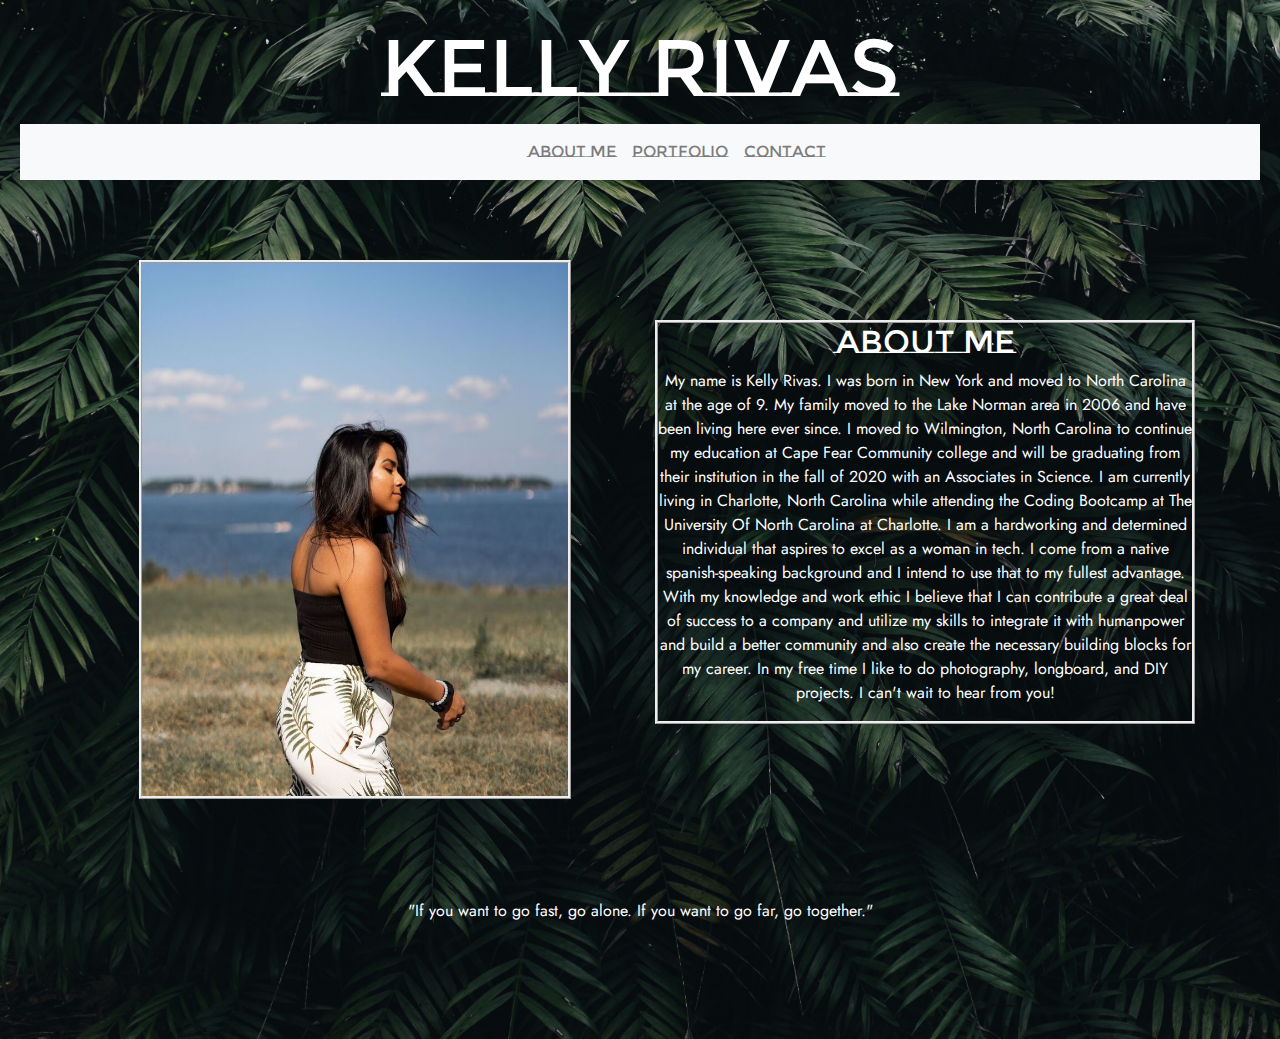
<file: index.html>
<!DOCTYPE html>
<html lang="en">
<head>
    <meta charset="UTF-8">
    <meta name="viewport" content="width=device-width, initial-scale=1.0">
    <title>Portfolio Assignment</title>
    <link rel="stylesheet" href="https://stackpath.bootstrapcdn.com/bootstrap/4.4.1/css/bootstrap.min.css" integrity="sha384-Vkoo8x4CGsO3+Hhxv8T/Q5PaXtkKtu6ug5TOeNV6gBiFeWPGFN9MuhOf23Q9Ifjh" crossorigin="anonymous">
    <link rel="stylesheet" href="./assets/about_style.css">
    <link href="https://fonts.googleapis.com/css2?family=Amatic+SC:wght@700&family=Montserrat+Subrayada&display=swap" rel="stylesheet">
    <link href="https://fonts.googleapis.com/css2?family=Jost:wght@300&display=swap" rel="stylesheet">


</head>
<body class= "background">

    <header>
    <h1>Kelly Rivas</h1>
    
            <nav class="navbar navbar-expand-lg navbar-light bg-light">
                        
                <div class="collapse navbar-collapse show" id="navbarNav">
                    <ul class="navbar-nav">
                        <li class="nav-itemactive">
                        <a class="nav-link" href="index.html">About Me</a>
                        </li>
                        <li class="nav-item">
                        <a class="nav-link" href="portfolio.html">Portfolio</a>
                        </li>
                        <li class="nav-item">
                        <a class="nav-link" href="contact.html">Contact</a>
                        </li>
                    </ul>

                </div> 
            </nav>
     </header>   
        
        <div class="container">
            <div class="row">
                <div class="col-lg-6">
                    <section class="description">
                        <div class="text-center">
                        <img src="./assets/images/profilepicture.jpg" class="firstphoto" alt="Kelly's picture">
                        </div>
                    </div>
                <div class="col-lg-6">
                    <section class="aboutMe">
                        <h2>
                                About me
                        </h2>
                                <p>My name is Kelly Rivas. I was born in New York and moved to North Carolina at the age of 9. My family moved to the Lake Norman area in 2006 and have been living here ever since. I moved to Wilmington, North Carolina to continue my education at Cape Fear Community college and will be graduating from their institution in the fall of 2020 with an Associates in Science. I am currently living in Charlotte, North Carolina while attending the Coding Bootcamp at The University Of North Carolina at Charlotte. I am a hardworking and determined individual that aspires to excel as a woman in tech. I come from a native spanish-speaking background and I intend to use that to my fullest advantage. With my knowledge and work ethic I believe that I can contribute a great deal of success to a company and utilize my skills to integrate it with humanpower and build a better community and also create the necessary building blocks for my career. In my free time I like to do photography, longboard, and DIY projects. I can't wait to hear from you! </p>
                         </section>
            </section>
                    </div>
                 </div>
        </div>
    
        <footer>

            <p>"If you want to go fast, go alone. If you want to go far, go together."</p>

        </footer>
</body>
</html>
</file>
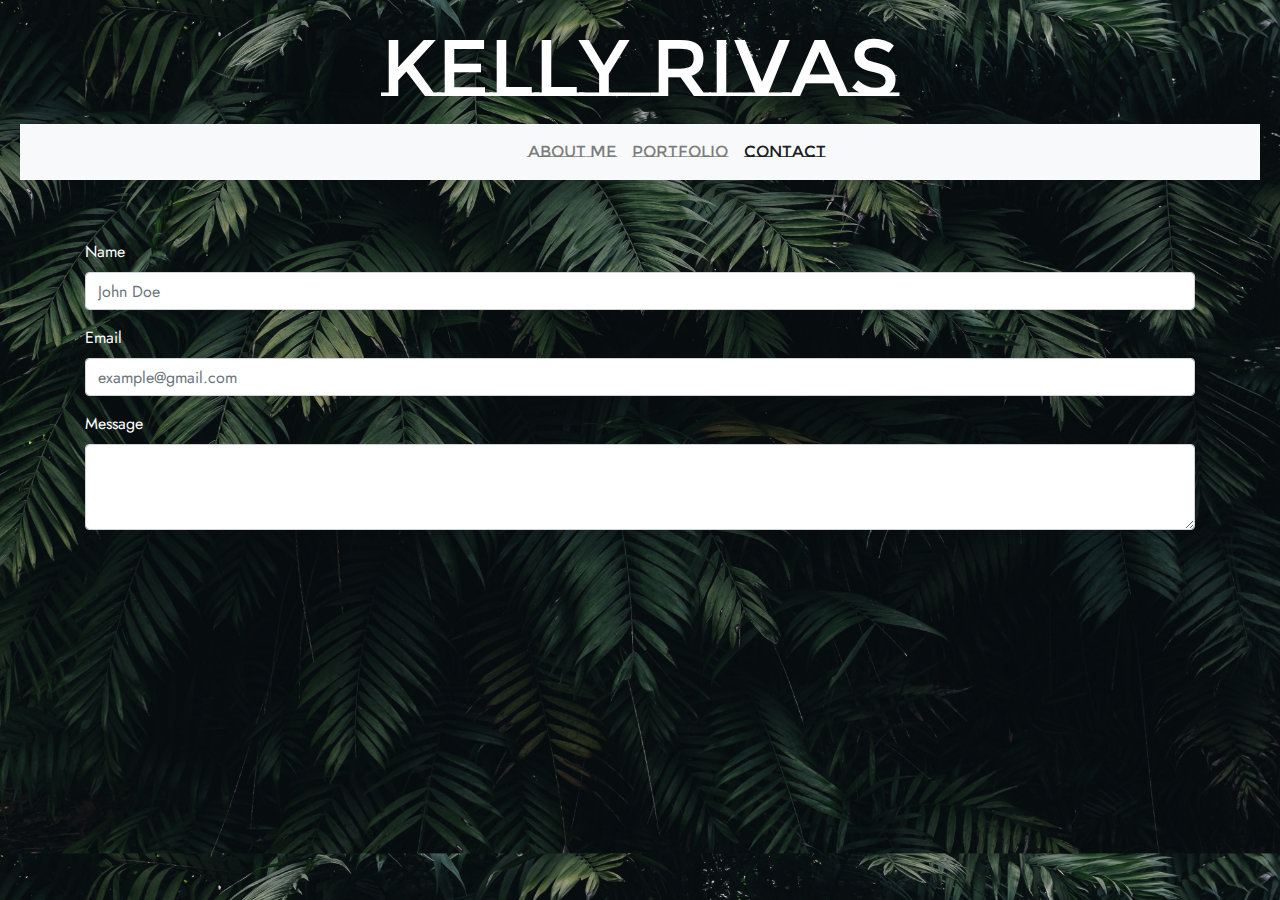
<file: contact.html>
<!DOCTYPE html>
<html lang="en">

<head>
    <meta charset="UTF-8">
    <meta name="viewport" content="width=device-width, initial-scale=1.0">

    <title>Contact Card</title>

    <!-- Bootstrap link -->
    <link rel="stylesheet" href="https://stackpath.bootstrapcdn.com/bootstrap/4.4.1/css/bootstrap.min.css" integrity="sha384-Vkoo8x4CGsO3+Hhxv8T/Q5PaXtkKtu6ug5TOeNV6gBiFeWPGFN9MuhOf23Q9Ifjh" crossorigin="anonymous">

    <!-- link to css stylesheet -->
    <link rel="stylesheet" type="text/css" href="./assets/contact_style.css">

</head>

<body class="background">

    <header>
        <!-- My name and portfolio header -->
        <h1>Kelly Rivas</span></h1>

        <!-- Navigation bar with links to About me, Portfolio, and Contact-->
        <nav class="navbar navbar-expand-lg navbar-light bg-light">

            <div class="collapse navbar-collapse show" id="navbarNav">
                <ul class="navbar-nav">
                    <li class="nav-item">
                    <a class="nav-link" href="index.html">About Me</a>
                    </li>
                    <li class="nav-item">
                    <a class="nav-link" href="portfolio.html">Portfolio</a>
                    </li>
                    <li class="nav-item active">
                    <a class="nav-link" href="contact.html">Contact</a>
                    </li>
                </ul>
            </div> 
        </nav>
    </header>

    <!-- Contact form with name, email, and text box -->
    <section class="container">


        <form>
            <div class="form-group">
                <label for="exampleFormControlInput1">Name</label>
                <input type="name" class="form-control" id="exampleFormControlInput1" placeholder="John Doe">
            </div>
            <div class="form-group">
                <label for="exampleFormControlInput2">Email</label>
                <input type="email" class="form-control" id="exampleFormControlInput2" placeholder="example@gmail.com">
            </div>
            <div class="form-group">
                <label for="exampleFormControlTextarea1">Message</label>
                <textarea class="form-control" id="exampleFormControlTextarea1" rows="3"></textarea>
            </div>
        </form>

    </section>

</body>
</html>
</file>
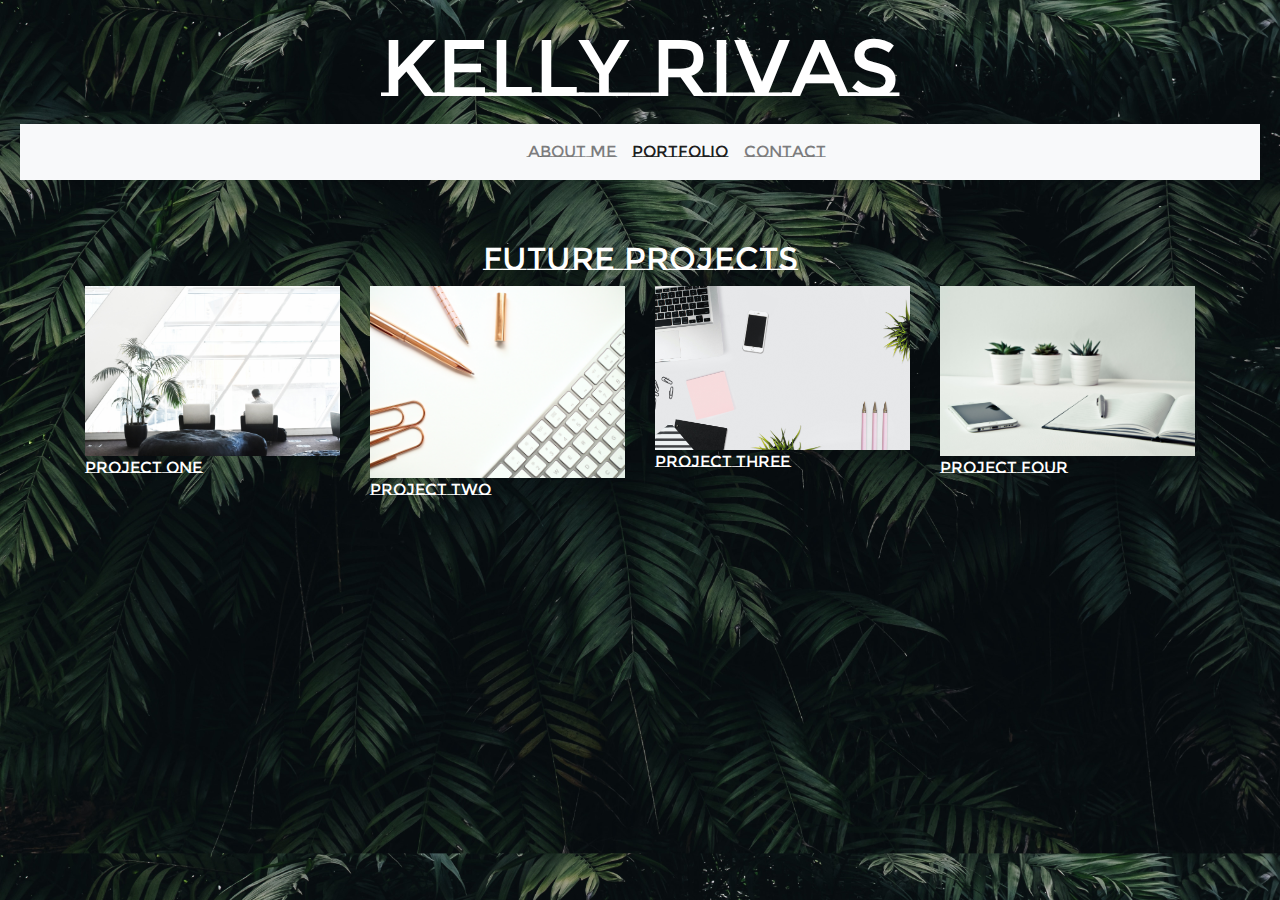
<file: portfolio.html>
<!DOCTYPE html>
<html lang="en">
<head>
    <meta charset="UTF-8">
    <meta name="viewport" content="width=device-width, initial-scale=1.0">

    <title>Portfolio</title>

        <!-- Bootstrap link -->
        <link rel="stylesheet" href="https://stackpath.bootstrapcdn.com/bootstrap/4.4.1/css/bootstrap.min.css" integrity="sha384-Vkoo8x4CGsO3+Hhxv8T/Q5PaXtkKtu6ug5TOeNV6gBiFeWPGFN9MuhOf23Q9Ifjh" crossorigin="anonymous">

        <!-- link to css stylesheet -->
        <link rel="stylesheet" type="text/css" href="./assets/port_style.css">

</head>

<body class="background">
    <header>
        <!-- My name and portfolio section header -->
        <h1>Kelly Rivas</h1>

        <!-- Navbar with links to About me, Portfolio, and Contact-->
        <nav class="navbar navbar-expand-lg navbar-light bg-light">

            <div class="collapse navbar-collapse" id="navbarNav">
                <ul class="navbar-nav">
                    <li class="nav-item">
                    <a class="nav-link" href="index.html">About Me</a>
                    </li>
                    <li class="nav-item active">
                    <a class="nav-link" href="portfolio.html">Portfolio</a>
                    </li>
                    <li class="nav-item">
                    <a class="nav-link" href="contact.html">Contact</a>
                    </li>
                </ul>
            </div> 
        </nav>
    </header>
        <h2>Future Projects</h2>
    <section class="container">
        <div class="row">
            <div class="col-md-3 col-sm-12">
                <a target="_blank" href="#">
                    <img class="img-fluid" src="./assets/images/project-one.jpg" alt="Project One">
                </a>
                <div class="desc">Project One</div>
            </div>
            
            <div class="col-md-3 col-sm-12">
                <a target="_blank" href="#">
                    <img class="img-fluid" src="./assets/images/project-two.jpg" alt="Project Two">
                </a>
                <div class="desc">Project Two</div>
            </div>
            <div class="col-md-3 col-sm-12">
                <a target="_blank" href="#">
                    <img class="img-fluid" src="./assets/images/project-three.jpg" alt="Project Three">
                </a>
                <div class="desc">Project Three</div>
            </div>
            <div class="col-md-3 col-sm-12">
                <a target="_blank" href="#">
                    <img class="img-fluid" src="./assets/images/project-four.jpg" alt="Project Four">
                </a>
                <div class="desc">Project Four</div>
            </div>
        </div>
    </section>
</body>
</html>
</file>
<file: assets/about_style.css>
@import url('https://fonts.googleapis.com/css2?family=Amatic+SC:wght@700&family=Montserrat+Subrayada&display=swap');
@import url('https://fonts.googleapis.com/css2?family=Jost:wght@300&display=swap');
.background {
    background-image: url("./images/background2.jpg");
    background-size: cover;
    position: relative;
    background-repeat: repeat;
    height: 100%;
    width: 100%;
}



header {
    
    font-family: 'Montserrat Subrayada', sans-serif;
    text-align: center;
    padding: 20px;
}

h1{
    color: white;
    font-size: 80px;
}

.aboutMe {
    color:white;
    text-align: center;
    font-family: 'Montserrat Subrayada';
    border-style: ridge;
    margin-top:80px;
    width:100%;
    
    }
 p{
     font-family:'Jost', sans-serif;
 }
.navbar {
    text-align:center;
    padding-left: 500px;
    margin-bottom: 40px;
    font-family: 'Montserrat Subrayada';
}


.firstphoto {
    height:80%;
    width: 80%;
    margin-top: 20px;
    border-style: ridge;
    

}

.navlink {
    text-align: center;
    font-family: 'Montserrat Subrayada', sans-serif;



}
footer {
    color:white;
    text-align: center;
    font-family: 'Montserrat Subrayada', sans-serif;
    padding: 100px;

}
</file>
<file: assets/contact_style.css>
@import url('https://fonts.googleapis.com/css2?family=Amatic+SC:wght@700&family=Montserrat+Subrayada&display=swap');
@import url('https://fonts.googleapis.com/css2?family=Jost:wght@300&display=swap');
.background {
    background-image: url("./images/background2.jpg");
    background-size: cover;
    position: relative;
    background-repeat: repeat;
    height: 100%;
    width: 100%;
}



header {
    
    font-family: 'Montserrat Subrayada', sans-serif;
    text-align: center;
    padding: 20px;
}

h1{
    color: white;
    font-size: 80px;
}
.navbar {
    text-align:center;
    padding-left: 500px;
    margin-bottom: 40px;
    font-family: 'Montserrat Subrayada';
}

.navlink {
    text-align: center;
    font-family: 'Montserrat Subrayada', sans-serif;
}
form {
    color: white;
}
.form-group{
    font-family:'Jost', sans-serif;
}
</file>
<file: assets/port_style.css>
@import url('https://fonts.googleapis.com/css2?family=Amatic+SC:wght@700&family=Montserrat+Subrayada&display=swap');
@import url('https://fonts.googleapis.com/css2?family=Jost:wght@300&display=swap');
.background {
    background-image: url("./images/background2.jpg");
    background-size: cover;
    position: relative;
    background-repeat: repeat;
    height: 100%;
    width: 100%;
}



header {
    
    font-family: 'Montserrat Subrayada', sans-serif;
    text-align: center;
    padding: 20px;
}

h1{ text-align: center;
    color: white;
    font-size: 80px;
}

h2{
    color: white;
    font-family: 'Montserrat Subrayada', sans-serif;
    text-align: center;
}
.navbar {
    text-align:center;
    padding-left: 500px;
    margin-bottom: 40px;
    font-family: 'Montserrat Subrayada';
}

.navlink {
    text-align: center;
    font-family: 'Montserrat Subrayada', sans-serif;
}


.desc {
    font-family:'Montserrat Subrayada', sans-serif;
    color:white;
    text-align: left;
}



@media only screen and (max-width: 800px) {
    .responsive {
      width: 49.99999%;
      margin: 6px 0;
    }
  }

  @media only screen and (max-width: 500px) {
    .responsive {
      width: 100%;
    }
  }

  .clearfix:after {
    content: "";
    display: table;
    clear: both;
  }
</file>
